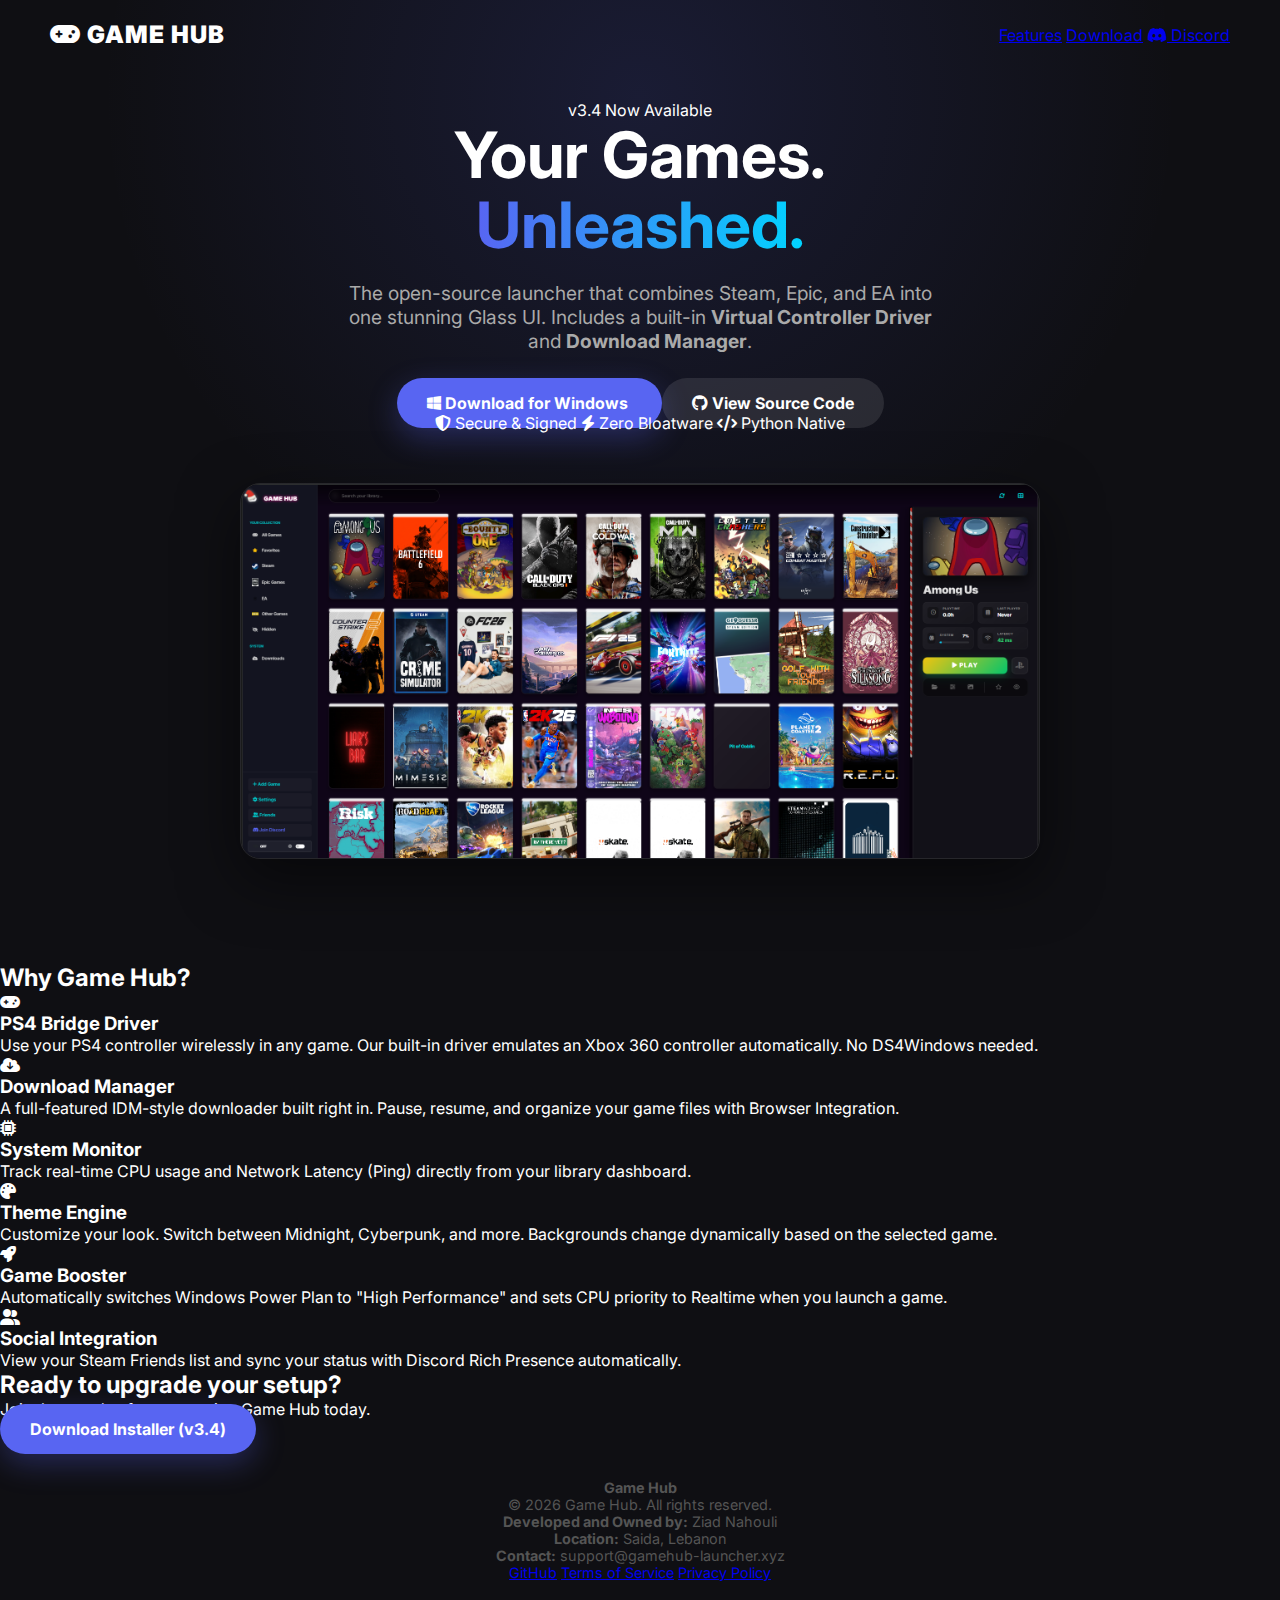
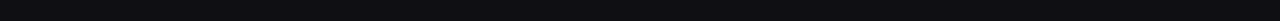
<file: index.html>
<!DOCTYPE html>
<html lang="en">
<head>
    <meta charset="UTF-8">
    <meta name="viewport" content="width=device-width, initial-scale=1.0">
    <title>Game Hub - The Ultimate PC Game Launcher</title>
    <link href="https://fonts.googleapis.com/css2?family=Inter:wght@400;600;800;900&display=swap" rel="stylesheet">
    <link rel="stylesheet" href="style.css">
    <link rel="stylesheet" href="https://cdnjs.cloudflare.com/ajax/libs/font-awesome/6.4.0/css/all.min.css">
</head>
<body>

    <!-- NAVBAR -->
    <nav>
        <div class="logo">
            <i class="fas fa-gamepad"></i> GAME HUB
        </div>
        <div class="nav-links">
            <a href="#features">Features</a>
            <a href="#download">Download</a>
            <a href="https://discord.gg/UeNR9W36" target="_blank" class="discord-link"><i class="fab fa-discord"></i> Discord</a>
        </div>
    </nav>

    <!-- HERO SECTION -->
    <header class="hero">
        <div class="hero-content">
            <div class="badge-new">v3.4 Now Available</div>
            <h1>Your Games.<br><span class="gradient-text">Unleashed.</span></h1>
            <p>The open-source launcher that combines Steam, Epic, and EA into one stunning Glass UI. Includes a built-in <strong>Virtual Controller Driver</strong> and <strong>Download Manager</strong>.</p>
            
            <div class="cta-buttons">
                <a href="https://github.com/zorkosss/GameHub/releases/latest" class="btn-primary">
                    <i class="fab fa-windows"></i> Download for Windows
                </a>
                <a href="https://github.com/zorkosss/GameHub" class="btn-secondary">
                    <i class="fab fa-github"></i> View Source Code
                </a>
            </div>
            
            <div class="stats">
                <span><i class="fas fa-shield-alt"></i> Secure & Signed</span>
                <span><i class="fas fa-bolt"></i> Zero Bloatware</span>
                <span><i class="fas fa-code"></i> Python Native</span>
            </div>
        </div>
        
        <div class="hero-image">
            <!-- Ensure you have a file named screenshot.png in the folder -->
            <img src="screenshot.png" alt="Game Hub Interface">
            <div class="glow-effect"></div>
        </div>
    </header>

    <!-- FEATURES GRID -->
    <section id="features" class="features-section">
        <h2>Why Game Hub?</h2>
        <div class="grid">
            <!-- Feature 1 -->
            <div class="card">
                <div class="icon-box"><i class="fas fa-gamepad"></i></div>
                <h3>PS4 Bridge Driver</h3>
                <p>Use your PS4 controller wirelessly in any game. Our built-in driver emulates an Xbox 360 controller automatically. No DS4Windows needed.</p>
            </div>
            
            <!-- Feature 2 -->
            <div class="card">
                <div class="icon-box"><i class="fas fa-cloud-download-alt"></i></div>
                <h3>Download Manager</h3>
                <p>A full-featured IDM-style downloader built right in. Pause, resume, and organize your game files with Browser Integration.</p>
            </div>

            <!-- Feature 3 -->
            <div class="card">
                <div class="icon-box"><i class="fas fa-microchip"></i></div>
                <h3>System Monitor</h3>
                <p>Track real-time CPU usage and Network Latency (Ping) directly from your library dashboard.</p>
            </div>

            <!-- Feature 4 -->
            <div class="card">
                <div class="icon-box"><i class="fas fa-palette"></i></div>
                <h3>Theme Engine</h3>
                <p>Customize your look. Switch between Midnight, Cyberpunk, and more. Backgrounds change dynamically based on the selected game.</p>
            </div>
            
            <!-- Feature 5 -->
            <div class="card">
                <div class="icon-box"><i class="fas fa-rocket"></i></div>
                <h3>Game Booster</h3>
                <p>Automatically switches Windows Power Plan to "High Performance" and sets CPU priority to Realtime when you launch a game.</p>
            </div>

            <!-- Feature 6 -->
            <div class="card">
                <div class="icon-box"><i class="fas fa-user-friends"></i></div>
                <h3>Social Integration</h3>
                <p>View your Steam Friends list and sync your status with Discord Rich Presence automatically.</p>
            </div>
        </div>
    </section>

    <!-- DOWNLOAD SECTION -->
    <section id="download" class="download-section">
        <h2>Ready to upgrade your setup?</h2>
        <p>Join thousands of gamers using Game Hub today.</p>
        <a href="https://github.com/zorkosss/GameHub/releases/latest" class="btn-primary large">
            Download Installer (v3.4)
        </a>
    </section>

    <!-- LEGAL FOOTER (CRITICAL FOR WHISH) -->
    <footer>
        <div class="footer-content">
            <div class="owner-info">
                <h4>Game Hub</h4>
                <p>&copy; 2026 Game Hub. All rights reserved.</p>
                <p class="legal-text">
                    <strong>Developed and Owned by:</strong> Ziad Nahouli<br>
                    <strong>Location:</strong> Saida, Lebanon<br>
                    <strong>Contact:</strong> support@gamehub-launcher.xyz
                </p>
            </div>
            <div class="footer-links">
                <a href="https://github.com/zorkosss/GameHub">GitHub</a>
                <a href="#">Terms of Service</a>
                <a href="#">Privacy Policy</a>
            </div>
        </div>
    </footer>

</body>
</html>
</file>
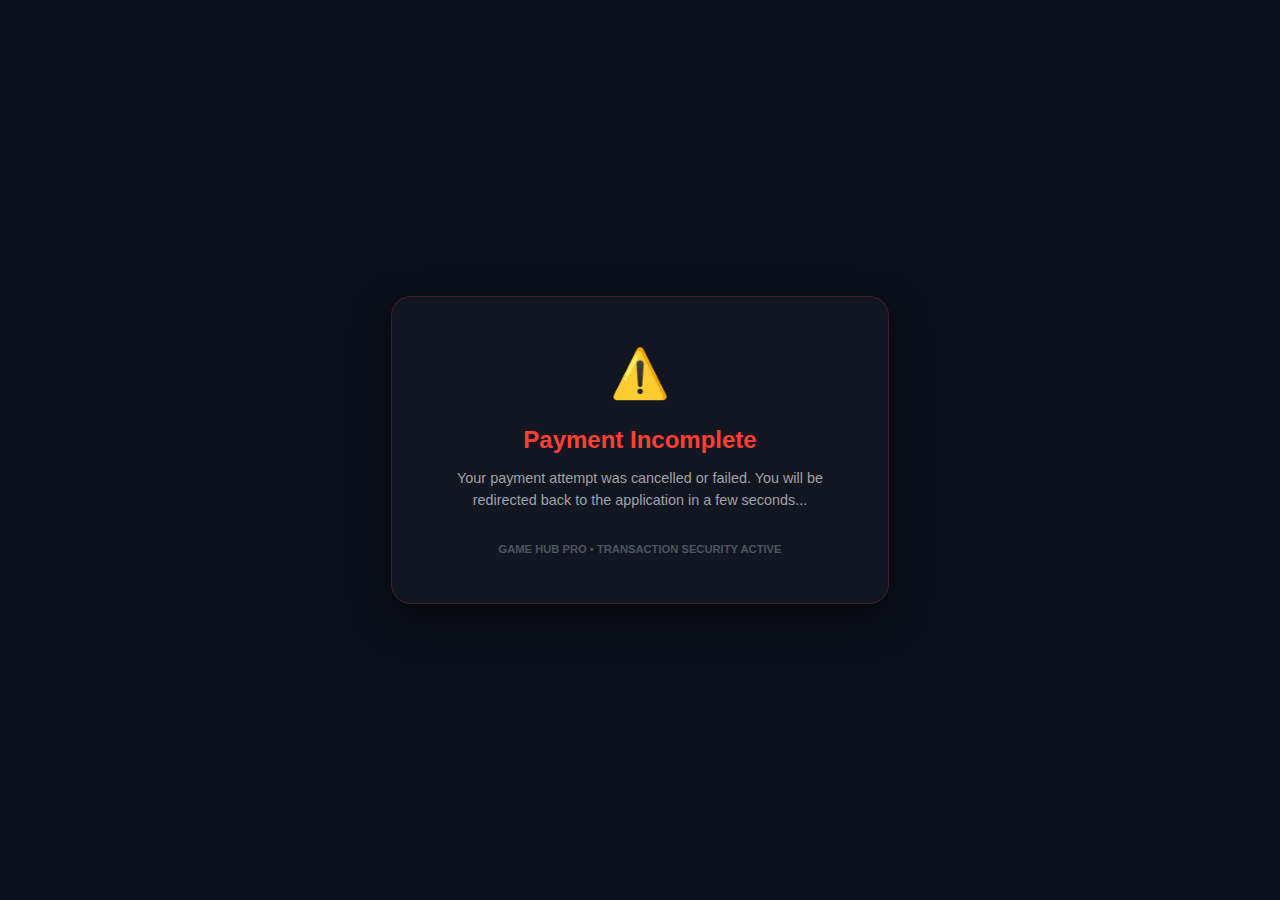
<file: payment/failure/index.html>
<!DOCTYPE html>
<html lang="en">

<head>
    <meta charset="UTF-8">
    <meta name="viewport" content="width=device-width, initial-scale=1.0">
    <title>Payment Failed - Game Hub</title>
    <style>
        body {
            background: #0b0f19;
            color: #ffffff;
            font-family: 'Segoe UI', Roboto, Helvetica, Arial, sans-serif;
            display: flex;
            flex-direction: column;
            align-items: center;
            justify-content: center;
            height: 100vh;
            margin: 0;
            overflow: hidden;
        }

        .container {
            text-align: center;
            background: rgba(255, 255, 255, 0.03);
            padding: 3rem;
            border-radius: 20px;
            border: 1px solid rgba(255, 63, 52, 0.2);
            box-shadow: 0 15px 35px rgba(0, 0, 0, 0.5);
            max-width: 400px;
        }

        .icon {
            font-size: 3rem;
            color: #ff3f34;
            margin-bottom: 1.5rem;
        }

        h1 {
            font-size: 1.5rem;
            margin-bottom: 0.5rem;
            color: #ff3f34;
        }

        p {
            color: #a1a1aa;
            font-size: 0.9rem;
            line-height: 1.5;
        }

        .footer {
            margin-top: 2rem;
            font-size: 0.7rem;
            color: #4b5563;
            font-weight: bold;
        }
    </style>
</head>

<body>
    <div class="container">
        <div class="icon">⚠️</div>
        <h1>Payment Incomplete</h1>
        <p>Your payment attempt was cancelled or failed. You will be redirected back to the application in a few
            seconds...</p>

        <div class="footer">GAME HUB PRO • TRANSACTION SECURITY ACTIVE</div>
    </div>

    <script>
        window.onload = function () {
            setTimeout(() => {
                // Return to local app failure endpoint
                window.location.href = "http://127.0.0.1:5000/api/payment/failure";
            }, 3000);
        };
    </script>
</body>

</html>
</file>
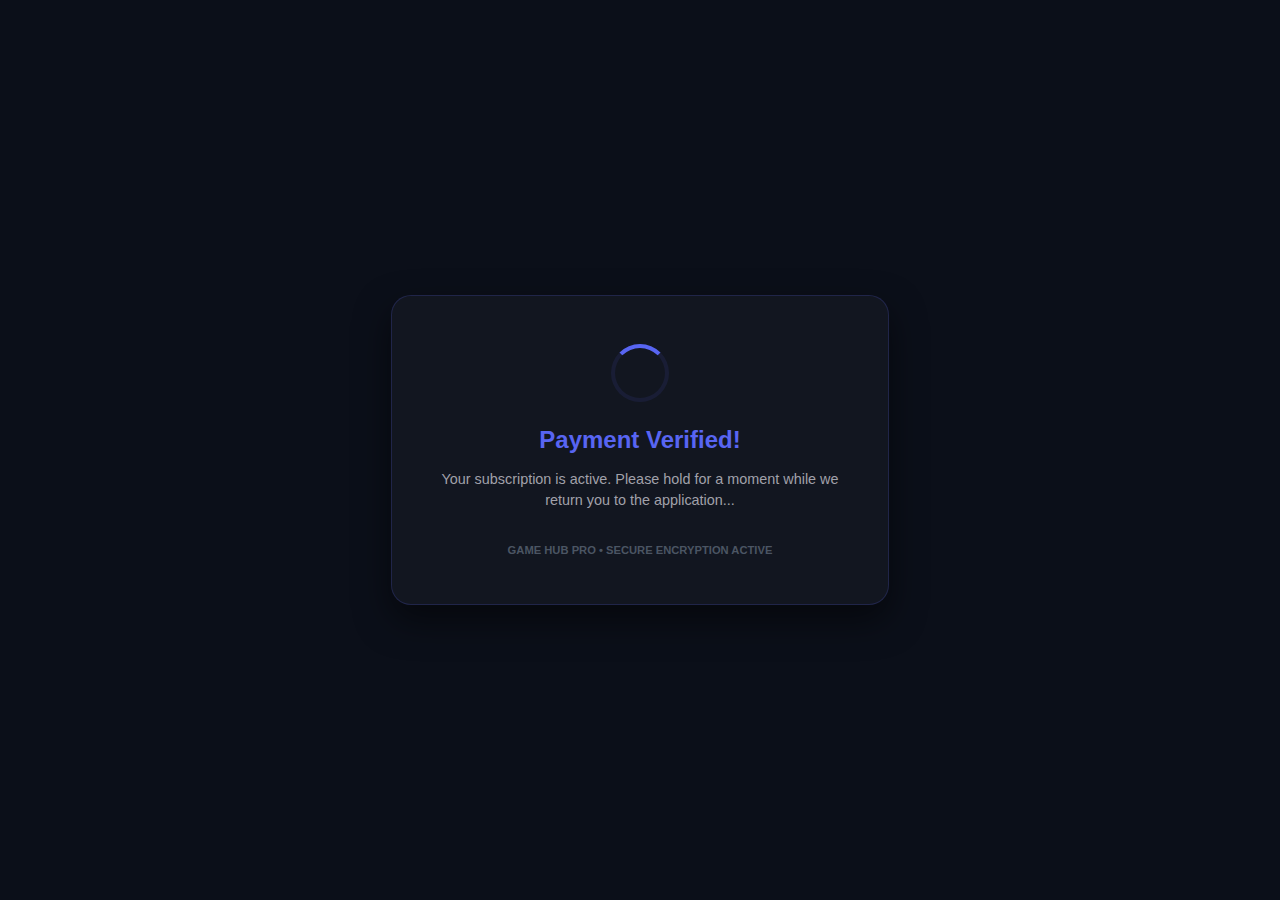
<file: payment/success/index.html>
<!DOCTYPE html>
<html lang="en">

<head>
    <meta charset="UTF-8">
    <meta name="viewport" content="width=device-width, initial-scale=1.0">
    <title>Returning to Game Hub...</title>
    <style>
        body {
            background: #0b0f19;
            color: #ffffff;
            font-family: 'Segoe UI', Roboto, Helvetica, Arial, sans-serif;
            display: flex;
            flex-direction: column;
            align-items: center;
            justify-content: center;
            height: 100vh;
            margin: 0;
            overflow: hidden;
        }

        .container {
            text-align: center;
            background: rgba(255, 255, 255, 0.03);
            padding: 3rem;
            border-radius: 20px;
            border: 1px solid rgba(88, 101, 242, 0.2);
            box-shadow: 0 15px 35px rgba(0, 0, 0, 0.5);
            max-width: 400px;
        }

        .spinner {
            width: 50px;
            height: 50px;
            border: 4px solid rgba(88, 101, 242, 0.1);
            border-top: 4px solid #5865f2;
            border-radius: 50%;
            animation: spin 1s linear infinite;
            margin: 0 auto 1.5rem;
        }

        h1 {
            font-size: 1.5rem;
            margin-bottom: 0.5rem;
            color: #5865f2;
        }

        p {
            color: #a1a1aa;
            font-size: 0.9rem;
            line-height: 1.5;
        }

        .footer {
            margin-top: 2rem;
            font-size: 0.7rem;
            color: #4b5563;
            font-weight: bold;
        }

        @keyframes spin {
            0% {
                transform: rotate(0deg);
            }

            100% {
                transform: rotate(360deg);
            }
        }
    </style>
</head>

<body>
    <div class="container">
        <div class="spinner"></div>
        <h1>Payment Verified!</h1>
        <p>Your subscription is active. Please hold for a moment while we return you to the application...</p>

        <div class="footer">GAME HUB PRO • SECURE ENCRYPTION ACTIVE</div>
    </div>

    <script>
        // PROFESSIONAL REDIRECT LOGIC
        // This script bridges the gap between the public domain and the local app.
        window.onload = function () {
            // Wait 2 seconds for visual confirmation then bridge back
            setTimeout(() => {
                const params = new URLSearchParams(window.location.search);
                const localUrl = "http://127.0.0.1:5000/api/payment/success?" + params.toString();

                // Perform the jump
                window.location.href = localUrl;
            }, 2000);
        };
    </script>
</body>

</html>
</file>
<file: style.css>
:root {
    --bg: #0f0f13;
    --accent: #5865f2;
    --text: #ffffff;
}

* { margin: 0; padding: 0; box-sizing: border-box; }

body {
    font-family: 'Inter', sans-serif;
    background-color: var(--bg);
    color: var(--text);
    overflow-x: hidden;
}

/* Navbar */
nav {
    display: flex; justify-content: space-between; align-items: center;
    padding: 20px 50px;
    position: absolute; width: 100%; top: 0;
}
.logo { font-weight: 900; font-size: 1.5rem; letter-spacing: 1px; }
.links a { color: #aaa; text-decoration: none; margin-left: 20px; font-weight: 600; transition: 0.2s; }
.links a:hover { color: #fff; }

/* Hero */
.hero {
    min-height: 100vh;
    display: flex; flex-direction: column; align-items: center; justify-content: center;
    text-align: center;
    padding: 100px 20px;
    background: radial-gradient(circle at 50% 10%, rgba(88, 101, 242, 0.15) 0%, transparent 50%);
}

h1 { font-size: 4rem; line-height: 1.1; margin-bottom: 20px; }
.gradient-text {
    background: linear-gradient(to right, #5865f2, #00d4ff);
    -webkit-background-clip: text;
    -webkit-text-fill-color: transparent;
}

.hero p { font-size: 1.2rem; color: #aaa; max-width: 600px; margin-bottom: 40px; }
.meta { font-size: 0.9rem !important; margin-top: 20px; opacity: 0.6; }

/* Buttons */
.buttons { display: flex; gap: 20px; justify-content: center; }
.btn-primary, .btn-secondary {
    padding: 15px 30px; border-radius: 50px; text-decoration: none; font-weight: 700; transition: 0.3s;
}
.btn-primary { background: var(--accent); color: white; box-shadow: 0 10px 30px rgba(88, 101, 242, 0.3); }
.btn-primary:hover { transform: translateY(-3px); box-shadow: 0 15px 40px rgba(88, 101, 242, 0.5); }
.btn-secondary { background: rgba(255,255,255,0.1); color: white; }
.btn-secondary:hover { background: rgba(255,255,255,0.2); }

/* Screenshot */
.hero-image img {
    width: 80%; max-width: 1000px;
    border-radius: 20px;
    margin-top: 50px;
    box-shadow: 0 20px 60px rgba(0,0,0,0.5);
    border: 1px solid rgba(255,255,255,0.1);
}

/* Features */
.features {
    display: flex; justify-content: center; gap: 30px;
    padding: 50px 20px 100px;
    flex-wrap: wrap;
}
.feature-card {
    background: rgba(255,255,255,0.03);
    padding: 30px; border-radius: 20px;
    width: 300px; border: 1px solid rgba(255,255,255,0.05);
}
.feature-card i { font-size: 2rem; color: var(--accent); margin-bottom: 15px; }
.feature-card h3 { margin-bottom: 10px; }
.feature-card p { color: #aaa; font-size: 0.9rem; }

footer { text-align: center; padding: 40px; color: #555; font-size: 0.9rem; }
</file>
